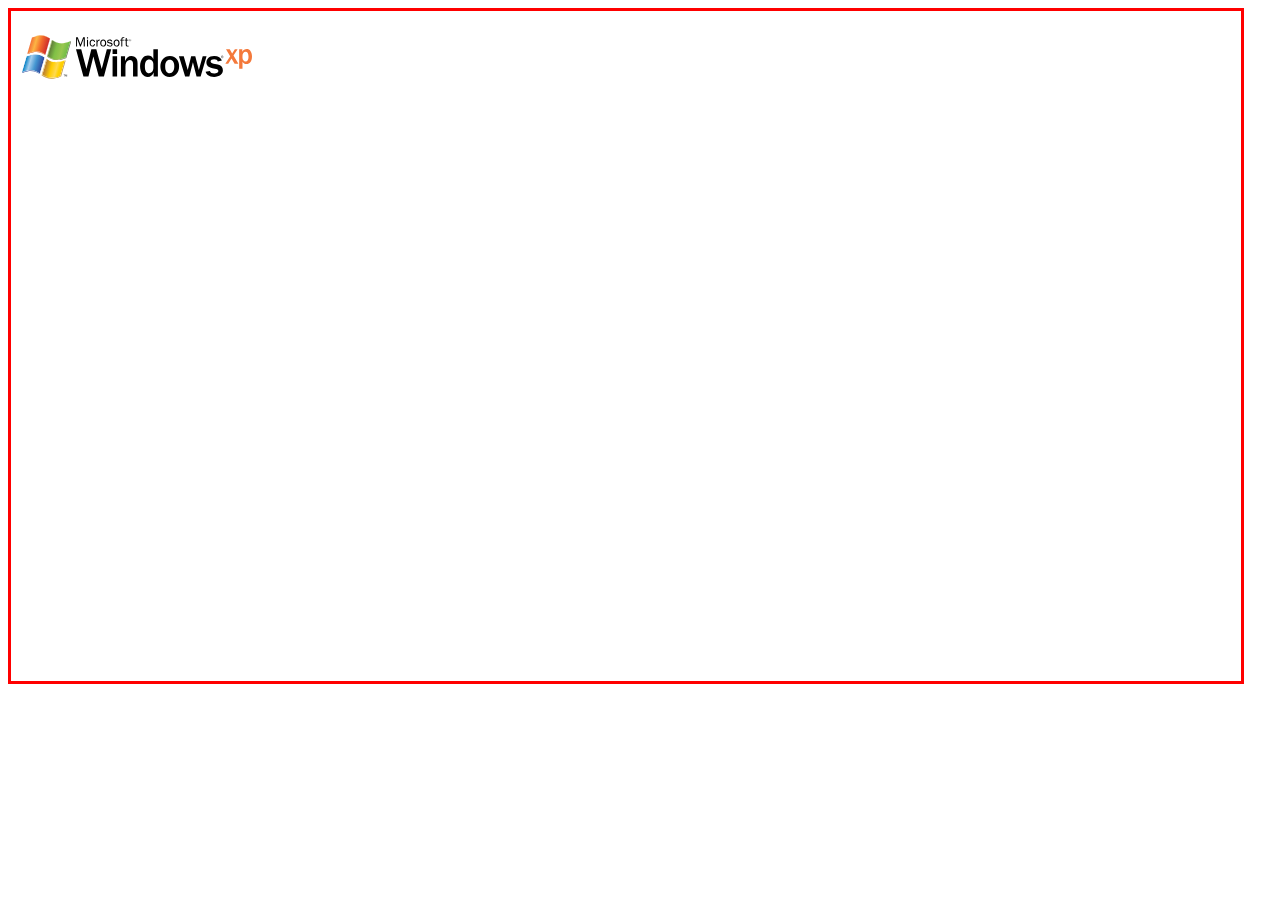
<file: Animation/index.html>
<!DOCTYPE html>
<html lang="en">
<head>
	<meta charset="UTF-8">
	<link rel="stylesheet" href="https://stackpath.bootstrapcdn.com/bootstrap/4.5.0/css/bootstrap.min.css" integrity="sha384-9aIt2nRpC12Uk9gS9baDl411NQApFmC26EwAOH8WgZl5MYYxFfc+NcPb1dKGj7Sk" crossorigin="anonymous">
	<link rel="stylesheet" href="css/style.css">
	<script src="js/main.js"></script>
	<title>Animation</title>
</head>
<body>
	<div class="wrapper">
		<div id="block">
			<img src="img/xp_logo.svg" alt="Best WINDOWS" width="230px" height="70px">
		</div>
	</div>
</body>
</html>
</file>
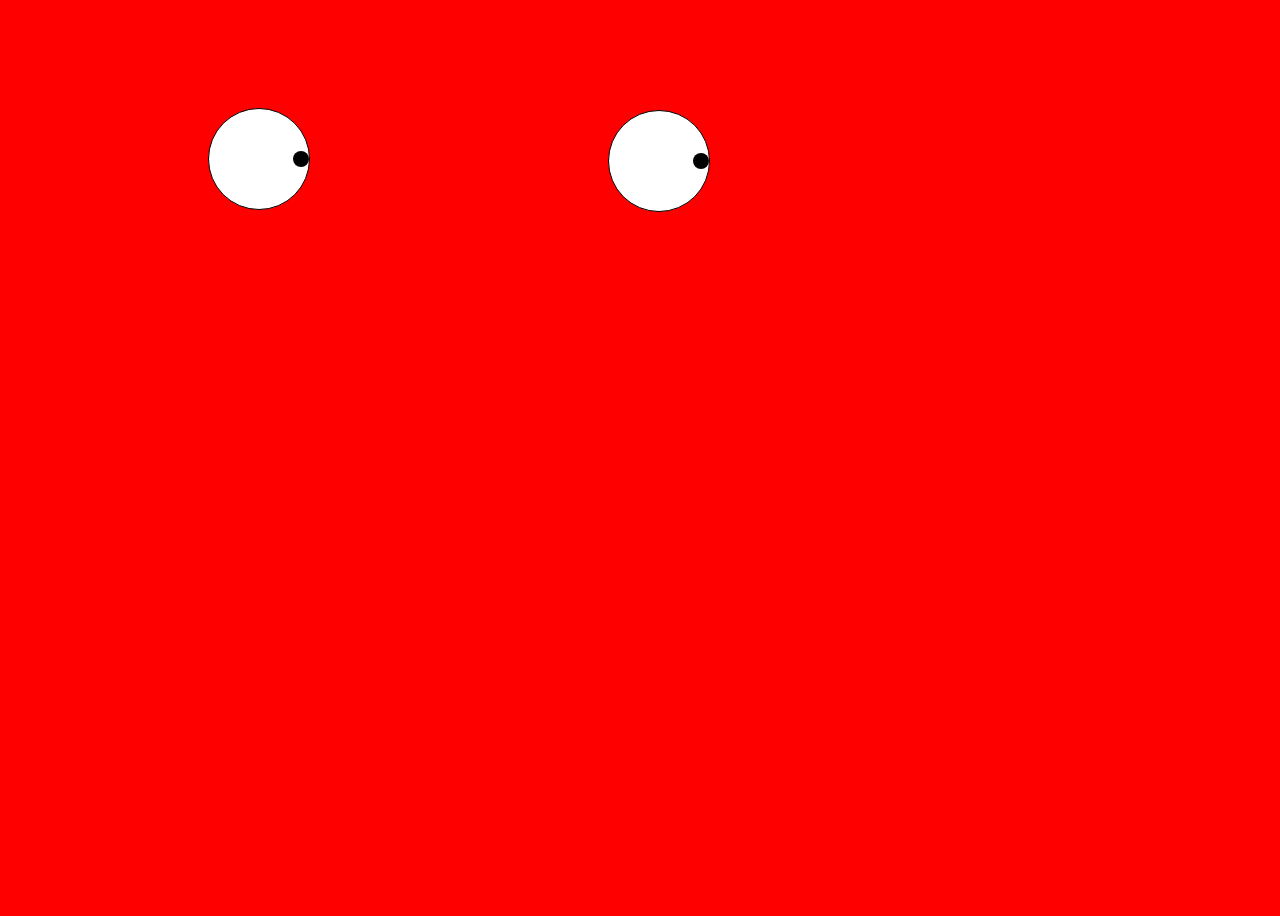
<file: Eyes/index.html>
<!DOCTYPE html>
<html lang="en">
<head>
	<meta charset="UTF-8">
	<link rel="stylesheet" type="text/css" href="style.css">
	<script type="text/javascript" src="main.js"></script>
	<title>Big Brother is watching you</title>
</head>
<body>
	<div class="wrapper">
		<div id="left-eye" class="eye">
			<div id="left-eyeball" class="eyeball">
				
			</div>
		</div>
		<div id="right-eye" class="eye">
			<div id="right-eyeball" class="eyeball">
				
			</div>
		</div>
	</div>
</body>
</html>
</file>
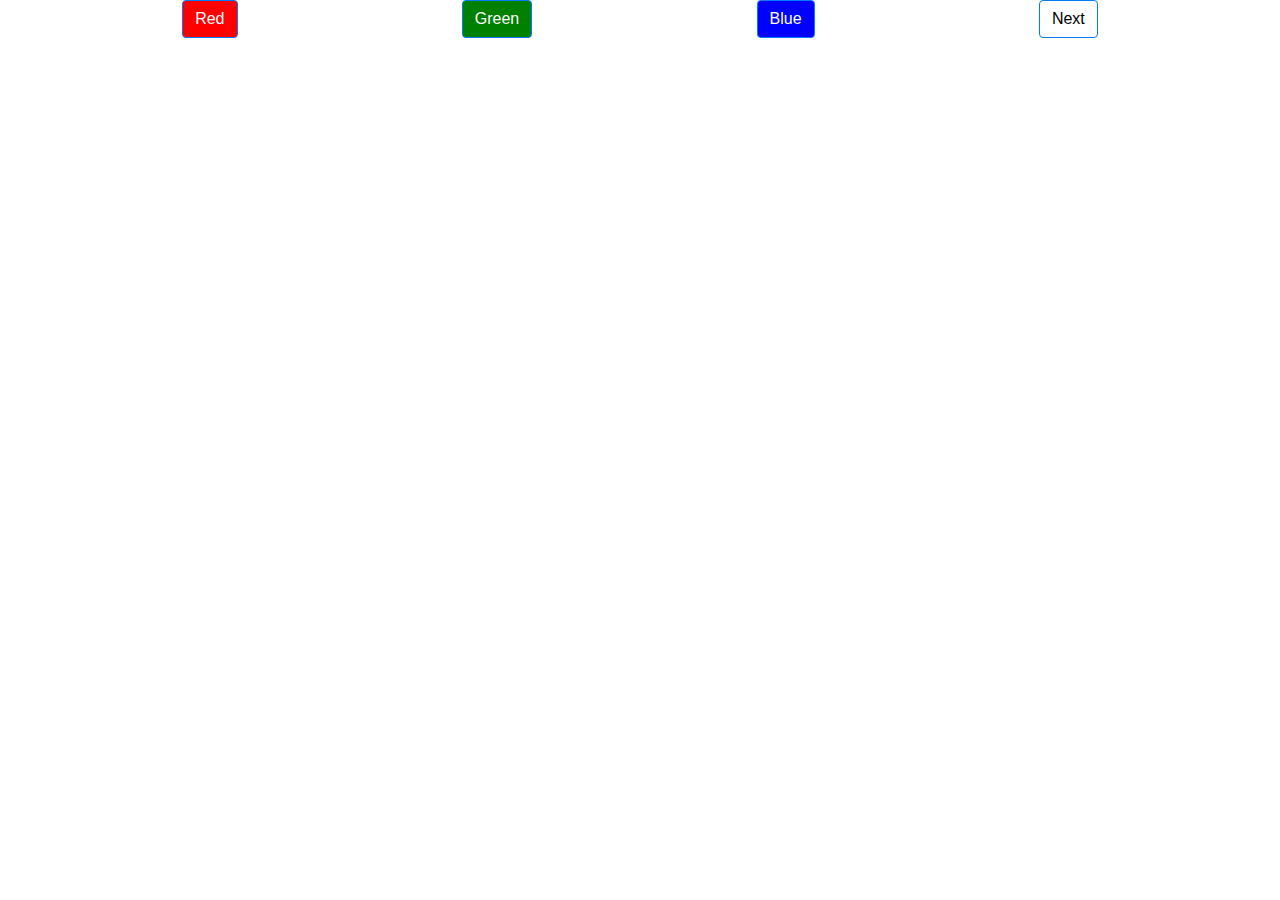
<file: JSButtons/index.html>
<!DOCTYPE html>
<html lang="en">
<head>
	<meta charset="UTF-8">
	<meta name="viewport" content="width=device-width, initial-scale=1.0">
<link rel="stylesheet" href="https://maxcdn.bootstrapcdn.com/bootstrap/4.0.0/css/bootstrap.min.css" integrity="sha384-Gn5384xqQ1aoWXA+058RXPxPg6fy4IWvTNh0E263XmFcJlSAwiGgFAW/dAiS6JXm" crossorigin="anonymous">
	<link rel="stylesheet" type="text/css" href="css/style.css">
	<script src="js/main.js"></script>
	<title>Buttons</title>
</head>
<body>
	<div class="wrapper">
		<div class="container">
			<div class="row justify-content-around">
				<button class="btn btn-primary btn-red single-color" value="red">Red</button>
				<button class="btn btn-primary btn-green single-color" value="green">Green</button>
				<button class="btn btn-primary btn-blue single-color" value="blue">Blue</button>
				<button class="btn btn-primary switcher-colors" value="next">Next</button>
			</div>	
		</div>
	</div>
</body>
</html>
</file>
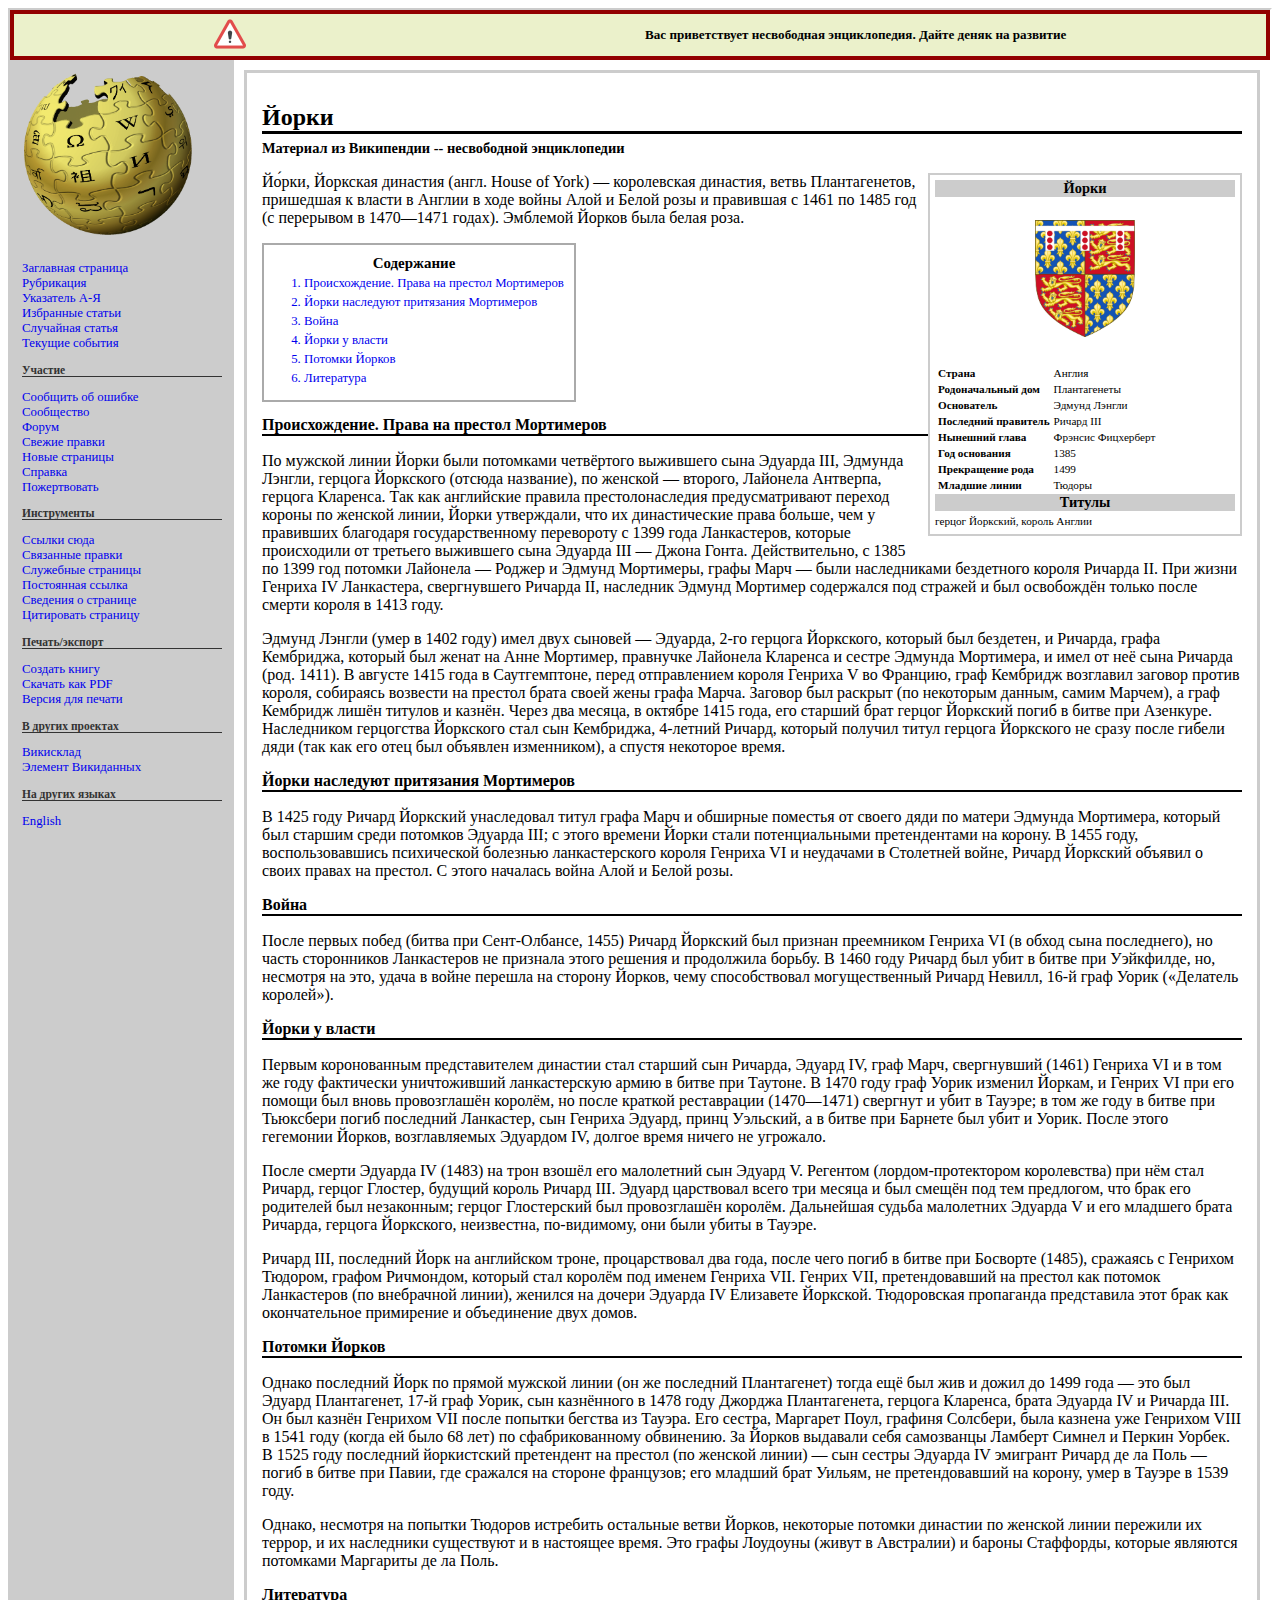
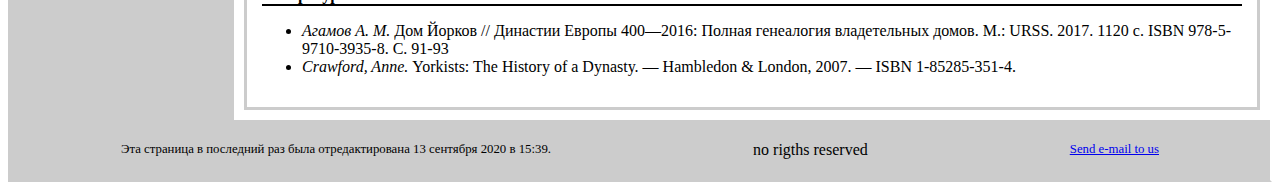
<file: Wikisite/index.html>
<!DOCTYPE html>
<html lang="ru">
  <head>
    <meta charset="UTF-8">
    <link rel="stylesheet" href="style.css">
    <!--<link rel="stylesheet" href="https://stackpath.bootstrapcdn.com/bootstrap/4.5.2/css/bootstrap.min.css" integrity="sha384-JcKb8q3iqJ61gNV9KGb8thSsNjpSL0n8PARn9HuZOnIxN0hoP+VmmDGMN5t9UJ0Z" crossorigin="anonymous">-->
    <title>Википендия -- несвободная энциклопедия</title>
  </head>

  <body>
  	<div class="wrapper">
	    <header>
	    	<div class="donate">
	    		<div class="donate__block">
	    			<div class="donate__block_image">
	    				<img src="icons/donate.png" width="32px" alt="Пожалуйста, задонатьте нам">
	    			</div>
	    			<div class="donate__block_text">
	    				<h3>Вас приветствует несвободная энциклопедия. Дайте деняк на развитие</h3>
	    			</div>
	    		</div>
	    	</div>
	    </header>

	    <div class="main">

		    <div class="sidebar">
		    	<div class="sidebar__logo">
		    		<img src="icons/logo.png" width="172px" alt="Иконка википендии">
		    	</div>
			    <div class="sidebar__menu">
			    	<ul>
			    		<li><a href="error.html">Заглавная страница</a></li>
			    		<li><a href="error.html">Рубрикация</a></li>
			    		<li><a href="error.html">Указатель А-Я</a></li>
			    		<li><a href="error.html">Избранные статьи</a></li>
			    		<li><a href="error.html">Случайная статья</a></li>
			    		<li><a href="error.html">Текущие события</a></li>
			    	</ul>
			    </div>
			    <div class="sidebar__menu">
			    	<span class="sidebar__menu_header"><h3>Участие</h3></span>
			    	<ul>
			    		<li><a href="error.html">Сообщить об ошибке</a></li>
			    		<li><a href="error.html">Сообщество</a></li>
			    		<li><a href="error.html">Форум</a></li>
			    		<li><a href="error.html">Свежие правки</a></li>
			    		<li><a href="error.html">Новые страницы</a></li>
			    		<li><a href="error.html">Справка</a></li>
			    		<li><a href="error.html">Пожертвовать</a></li>
			    	</ul>
			    </div>
			    <div class="sidebar__menu">
			    	<span class="sidebar__menu_header"><h3>Инструменты</h3></span>
			    	<ul>
			    		<li><a href="error.html">Ссылки сюда</a></li>
			    		<li><a href="error.html">Связанные правки</a></li>
			    		<li><a href="error.html">Служебные страницы</a></li>
			    		<li><a href="error.html">Постоянная ссылка</a></li>
			    		<li><a href="error.html">Сведения о странице</a></li>
			    		<li><a href="error.html">Цитировать страницу</a></li>
			    	</ul>
			    </div>
			    <div class="sidebar__menu">
			    	<span class="sidebar__menu_header"><h3>Печать/экспорт</h3></span>
			    	<ul>
			    		<li><a href="error.html">Создать книгу</a></li>
			    		<li><a href="error.html">Скачать как PDF</a></li>
			    		<li><a href="error.html">Версия для печати</a></li>
			    	</ul>
			    </div>
			    <div class="sidebar__menu">
			    	<span class="sidebar__menu_header"><h3>В других проектах</h3></span>
			    	<ul>
			    		<li><a href="error.html">Викисклад</a></li>
			    		<li><a href="error.html">Элемент Викиданных</a></li>
			    	</ul>
			    </div>
			    <div class="sidebar__menu">
			    	<span class="sidebar__menu_header"><h3>На других языках</h3></span>
			    	<ul>
			    		<li><a href="error.html">English</a></li>
			    	</ul>
			    </div>
		    </div>

		    <div class="content">
		    	<div class="content__header">
		    		<h1>Йорки</h1
>		    		<h3>Материал из Википендии -- несвободной энциклопедии</h3>
		    	</div>
		    	<div class="content__block">
		    		<div class="content_info">
		    			<h3>Йорки</h3>
		    			<figure><img src="icons/yorks.png" alt="House of York"></figure>
		    			<table>
		    				<tr>
		    					<td><b>Страна</b></td>
		    					<td>Англия</td>
		    				</tr>
		    				<tr>
		    					<td><b>Родоначальный дом</b></td>
		    					<td>Плантагенеты</td>
		    				</tr>
		    				<tr>
		    					<td><b>Основатель</b></td>
		    					<td>Эдмунд Лэнгли</td>
		    				</tr>
		    				<tr>
		    					<td><b>Последний правитель</b></td>
		    					<td>Ричард III</td>
		    				</tr>
		    				<tr>
		    					<td><b>Нынешний глава</b></td>
		    					<td>Фрэнсис Фицхерберт</td>
		    				</tr>
		    				<tr>
		    					<td><b>Год основания</b></td>
		    					<td>1385</td>
		    				</tr>
		    				<tr>
		    					<td><b>Прекращение рода</b></td>
		    					<td>1499</td>
		    				</tr>
		    				<tr>
		    					<td><b>Младшие линии</b></td>
		    					<td>Тюдоры</td>
		    				</tr>
		    			</table>
		    			<h3>Титулы</h3>
		    			<span>герцог Йоркский, король Англии</span>
		    		</div>
		    		<p>Йо́рки, Йоркская династия (англ. House of York) — королевская династия, ветвь Плантагенетов, пришедшая к власти в Англии в ходе войны Алой и Белой розы и правившая с 1461 по 1485 год (с перерывом в 1470—1471 годах). Эмблемой Йорков была белая роза.</p>
		    		<nav>
		    			<h3>Содержание</h3>
		    			<ol>
		    				<a href="#1"><li>Происхождение. Права на престол Мортимеров</li></a>
		    				<a href="#2"><li>Йорки наследуют притязания Мортимеров</li></a>
		    				<a href="#3"><li>Война</li></a>
		    				<a href="#4"><li>Йорки у власти</li></a>
		    				<a href="#5"><li>Потомки Йорков</li></a>
		    				<a href="#6"><li>Литература</li></a>
		    			</ol>
		    		</nav>
		    		<div class="content__block__paragraph" id="1">
		    			<h2>Происхождение. Права на престол Мортимеров</h2>
		    			<p>По мужской линии Йорки были потомками четвёртого выжившего сына Эдуарда III, Эдмунда Лэнгли, герцога Йоркского (отсюда название), по женской — второго, Лайонела Антверпа, герцога Кларенса. Так как английские правила престолонаследия предусматривают переход короны по женской линии, Йорки утверждали, что их династические права больше, чем у правивших благодаря государственному перевороту с 1399 года Ланкастеров, которые происходили от третьего выжившего сына Эдуарда III — Джона Гонта. Действительно, с 1385 по 1399 год потомки Лайонела — Роджер и Эдмунд Мортимеры, графы Марч — были наследниками бездетного короля Ричарда II. При жизни Генриха IV Ланкастера, свергнувшего Ричарда II, наследник Эдмунд Мортимер содержался под стражей и был освобождён только после смерти короля в 1413 году.</p>
		    			<p>Эдмунд Лэнгли (умер в 1402 году) имел двух сыновей — Эдуарда, 2-го герцога Йоркского, который был бездетен, и Ричарда, графа Кембриджа, который был женат на Анне Мортимер, правнучке Лайонела Кларенса и сестре Эдмунда Мортимера, и имел от неё сына Ричарда (род. 1411). В августе 1415 года в Саутгемптоне, перед отправлением короля Генриха V во Францию, граф Кембридж возглавил заговор против короля, собираясь возвести на престол брата своей жены графа Марча. Заговор был раскрыт (по некоторым данным, самим Марчем), а граф Кембридж лишён титулов и казнён. Через два месяца, в октябре 1415 года, его старший брат герцог Йоркский погиб в битве при Азенкуре. Наследником герцогства Йоркского стал сын Кембриджа, 4-летний Ричард, который получил титул герцога Йоркского не сразу после гибели дяди (так как его отец был объявлен изменником), а спустя некоторое время.</p>
		    		</div>
		    		<div class="content__block__paragraph" id="2">
		    			<h2>Йорки наследуют притязания Мортимеров</h2>
		    			<p>В 1425 году Ричард Йоркский унаследовал титул графа Марч и обширные поместья от своего дяди по матери Эдмунда Мортимера, который был старшим среди потомков Эдуарда III; с этого времени Йорки стали потенциальными претендентами на корону. В 1455 году, воспользовавшись психической болезнью ланкастерского короля Генриха VI и неудачами в Столетней войне, Ричард Йоркский объявил о своих правах на престол. С этого началась война Алой и Белой розы.</p>
		    		</div>
		    		<div class="content__block__paragraph" id="3">
		    			<h2>Война</h2>
		    			<p>После первых побед (битва при Сент-Олбансе, 1455) Ричард Йоркский был признан преемником Генриха VI (в обход сына последнего), но часть сторонников Ланкастеров не признала этого решения и продолжила борьбу. В 1460 году Ричард был убит в битве при Уэйкфилде, но, несмотря на это, удача в войне перешла на сторону Йорков, чему способствовал могущественный Ричард Невилл, 16-й граф Уорик («Делатель королей»).</p>
		    		</div>
		    		<div class="content__block__paragraph" id="4">
		    			<h2>Йорки у власти</h2>
		    			<p>Первым коронованным представителем династии стал старший сын Ричарда, Эдуард IV, граф Марч, свергнувший (1461) Генриха VI и в том же году фактически уничтоживший ланкастерскую армию в битве при Таутоне. В 1470 году граф Уорик изменил Йоркам, и Генрих VI при его помощи был вновь провозглашён королём, но после краткой реставрации (1470—1471) свергнут и убит в Тауэре; в том же году в битве при Тьюксбери погиб последний Ланкастер, сын Генриха Эдуард, принц Уэльский, а в битве при Барнете был убит и Уорик. После этого гегемонии Йорков, возглавляемых Эдуардом IV, долгое время ничего не угрожало.</p>
		    			<p>После смерти Эдуарда IV (1483) на трон взошёл его малолетний сын Эдуард V. Регентом (лордом-протектором королевства) при нём стал Ричард, герцог Глостер, будущий король Ричард III. Эдуард царствовал всего три месяца и был смещён под тем предлогом, что брак его родителей был незаконным; герцог Глостерский был провозглашён королём. Дальнейшая судьба малолетних Эдуарда V и его младшего брата Ричарда, герцога Йоркского, неизвестна, по-видимому, они были убиты в Тауэре.</p>
		    			<p>Ричард III, последний Йорк на английском троне, процарствовал два года, после чего погиб в битве при Босворте (1485), сражаясь с Генрихом Тюдором, графом Ричмондом, который стал королём под именем Генриха VII. Генрих VII, претендовавший на престол как потомок Ланкастеров (по внебрачной линии), женился на дочери Эдуарда IV Елизавете Йоркской. Тюдоровская пропаганда представила этот брак как окончательное примирение и объединение двух домов.</p>
		    		</div>
		    		<div class="content__block__paragraph" id="5">
		    			<h2>Потомки Йорков</h2>
		    			<p>Однако последний Йорк по прямой мужской линии (он же последний Плантагенет) тогда ещё был жив и дожил до 1499 года — это был Эдуард Плантагенет, 17-й граф Уорик, сын казнённого в 1478 году Джорджа Плантагенета, герцога Кларенса, брата Эдуарда IV и Ричарда III. Он был казнён Генрихом VII после попытки бегства из Тауэра. Его сестра, Маргарет Поул, графиня Солсбери, была казнена уже Генрихом VIII в 1541 году (когда ей было 68 лет) по сфабрикованному обвинению. За Йорков выдавали себя самозванцы Ламберт Симнел и Перкин Уорбек. В 1525 году последний йоркистский претендент на престол (по женской линии) — сын сестры Эдуарда IV эмигрант Ричард де ла Поль — погиб в битве при Павии, где сражался на стороне французов; его младший брат Уильям, не претендовавший на корону, умер в Тауэре в 1539 году.</p>
		    			<p>Однако, несмотря на попытки Тюдоров истребить остальные ветви Йорков, некоторые потомки династии по женской линии пережили их террор, и их наследники существуют и в настоящее время. Это графы Лоудоуны (живут в Австралии) и бароны Стаффорды, которые являются потомками Маргариты де ла Поль.</p>
		    		</div>
		    		<div class="content__block__paragraph" id="6">
		    			<h2>Литература</h2>
		    			<ul>
		    				<li><i>Агамов А. М.</i> Дом Йорков // Династии Европы 400—2016: Полная генеалогия владетельных домов. М.: URSS. 2017. 1120 с. ISBN 978-5-9710-3935-8. С. 91-93</li>
		    				<li><i>Crawford, Anne. </i>Yorkists: The History of a Dynasty. — Hambledon & London, 2007. — ISBN 1-85285-351-4.</li>
		    			</ul>
		    		</div>
		    	</div>
		    </div>

	    </div>
	    
	    <footer>
	    	<div class="footer__block">
	    		<div class="footer__block_red"><p>Эта страница в последний раз была отредактирована 13 сентября 2020 в 15:39.</p></div>
	    		<div class="footer__block_copyrigths">no rigths reserved</div>
	    		<div class="footer__block_info"><a href="mailto:me@myself.com" class="footer__block_mailto">Send e-mail to us</a></div>
	    	</div>
	    </footer>
    </div>
  </body>
</html>
</file>
<file: Animation/css/style.css>
.wrapper {
	border: 3px solid red;
	width: 1230px;
	height: 670px;
}

#block {
	position: absolute;
	width: 230px;
	height: 70px;
}
</file>
<file: Eyes/style.css>
body {
	width: 100vw;
	height: 100vh;
	background-color: red;
}

.wrapper {
	width: 100vw;
}

.eye {
	width: 100px;
	height: 100px;
	background-color: white;
	border: 1px solid black;
	border-radius: 50%;
	position: relative;
}

#left-eye {
	left: 200px;
	top: 100px;
}

#right-eye {
	left: 600px;
}

.eyeball {
	width: 16px;
	height: 16px;
	background-color: black;
	border-radius: 50%;
	position: absolute;
	left: 84px;
	top: 42px;
}
</file>
<file: JSButtons/css/style.css>
.btn-red, .btn-red:hover {
	background-color: red;
}

.btn-green, .btn-green:hover {
	background-color: green;
}

.btn-blue, .btn-blue:hover {
	background-color: blue;
}

.switcher-colors, .switcher-colors:hover {
	background-color: white;
	color: black;
}
</file>
<file: Wikisite/style.css>
.wrapper {
	display: flex;
	align-items: flex-start;
	flex-wrap: wrap;
	border: 2px solid;
	border-color: #ccc;
	border-right-color: white;
}

header {
	font-size: 0.7em;
	flex: 0 1 100%;
	padding: 0px
	background-color: #ccc;
	border: 4px solid;
	border-color: #920000;
	background-color: #ebf1cb;
}

footer {
	flex: 0 1 100%;
}

.footer__block {
	flex-wrap: wrap;
	background-color: #ccc;
	padding: 10px;
	display: flex;
	align-items: center;
	justify-content: space-around;
}

.footer__block_copyrights, .footer__block_info, .footer__block_red {
	font-size: 0.8em;
	flex: 0 0 auto;
}

.main {
	display: flex;
	flex: 0 1 100%;
}

.sidebar {
	font-size: 0.8em;
	background-color: #ccc;
	border: 2px solid;
	border-color: #ccc;
	padding: 10px;
	flex: 0 0 200px;
}

.sidebar h3 {
	font-size: 0.9em;
	color: #333;
	border-bottom: 1px solid #333;
}

.sidebar__menu ul {
	list-style-type: none;
	padding: 0;
	margin-left: 0px;
}

.sidebar__menu ul li a {
	text-decoration: none;
}

.content {
	flex: 1 1 auto;
	border: 3px solid #ccc;
	margin: 10px;
	padding: 15px;
}

.donate__block {
	display: flex;
	align-items: center;
	justify-content: space-around;
}

.donate__block_image, .donate__block_text {
	flex: 0 0 auto;
}

.content__header h1 {
	border-bottom: 3px solid black;
	font-size: 1.5em;
}

.content__header h3 {
	font-size: 0.9em;
	margin-top: -10px
}

.content_info {
	float: right;
	width: 300px;
	min-height: 300px;
	border: 2px solid #ccc;
	padding: 5px;
	margin-left: 10px;
	margin-bottom: 10px;
	background-color: white;
}

nav {
	border: 2px solid #aaa;
	display: inline-block;
	padding: 10px;
	padding-left: 0px;
	font-size: 0.8em;
	width: 300px;
}

nav h3 {
	text-align: center;
	margin: 0;
}

nav ol {
	margin: 0;
}

nav ol li {
	margin-top: 4px;
	margin-bottom: 4px;
}

nav ol a {
	text-decoration: none;
}

.content__block__paragraph h2 {
	font-size: 1em;
	border-bottom: 2px solid black;
}

.content_info h3 {
	text-align: center;
	margin: 0;
	font-size: 0.9em;
	background-color: #ccc;
}

.content_info img {
	margin: 7px;
	width: 100px;
}

.content_info figure {
	text-align: center;
}

.content__block td, .content__block span {
	font-size: 0.7em;
}
</file>
